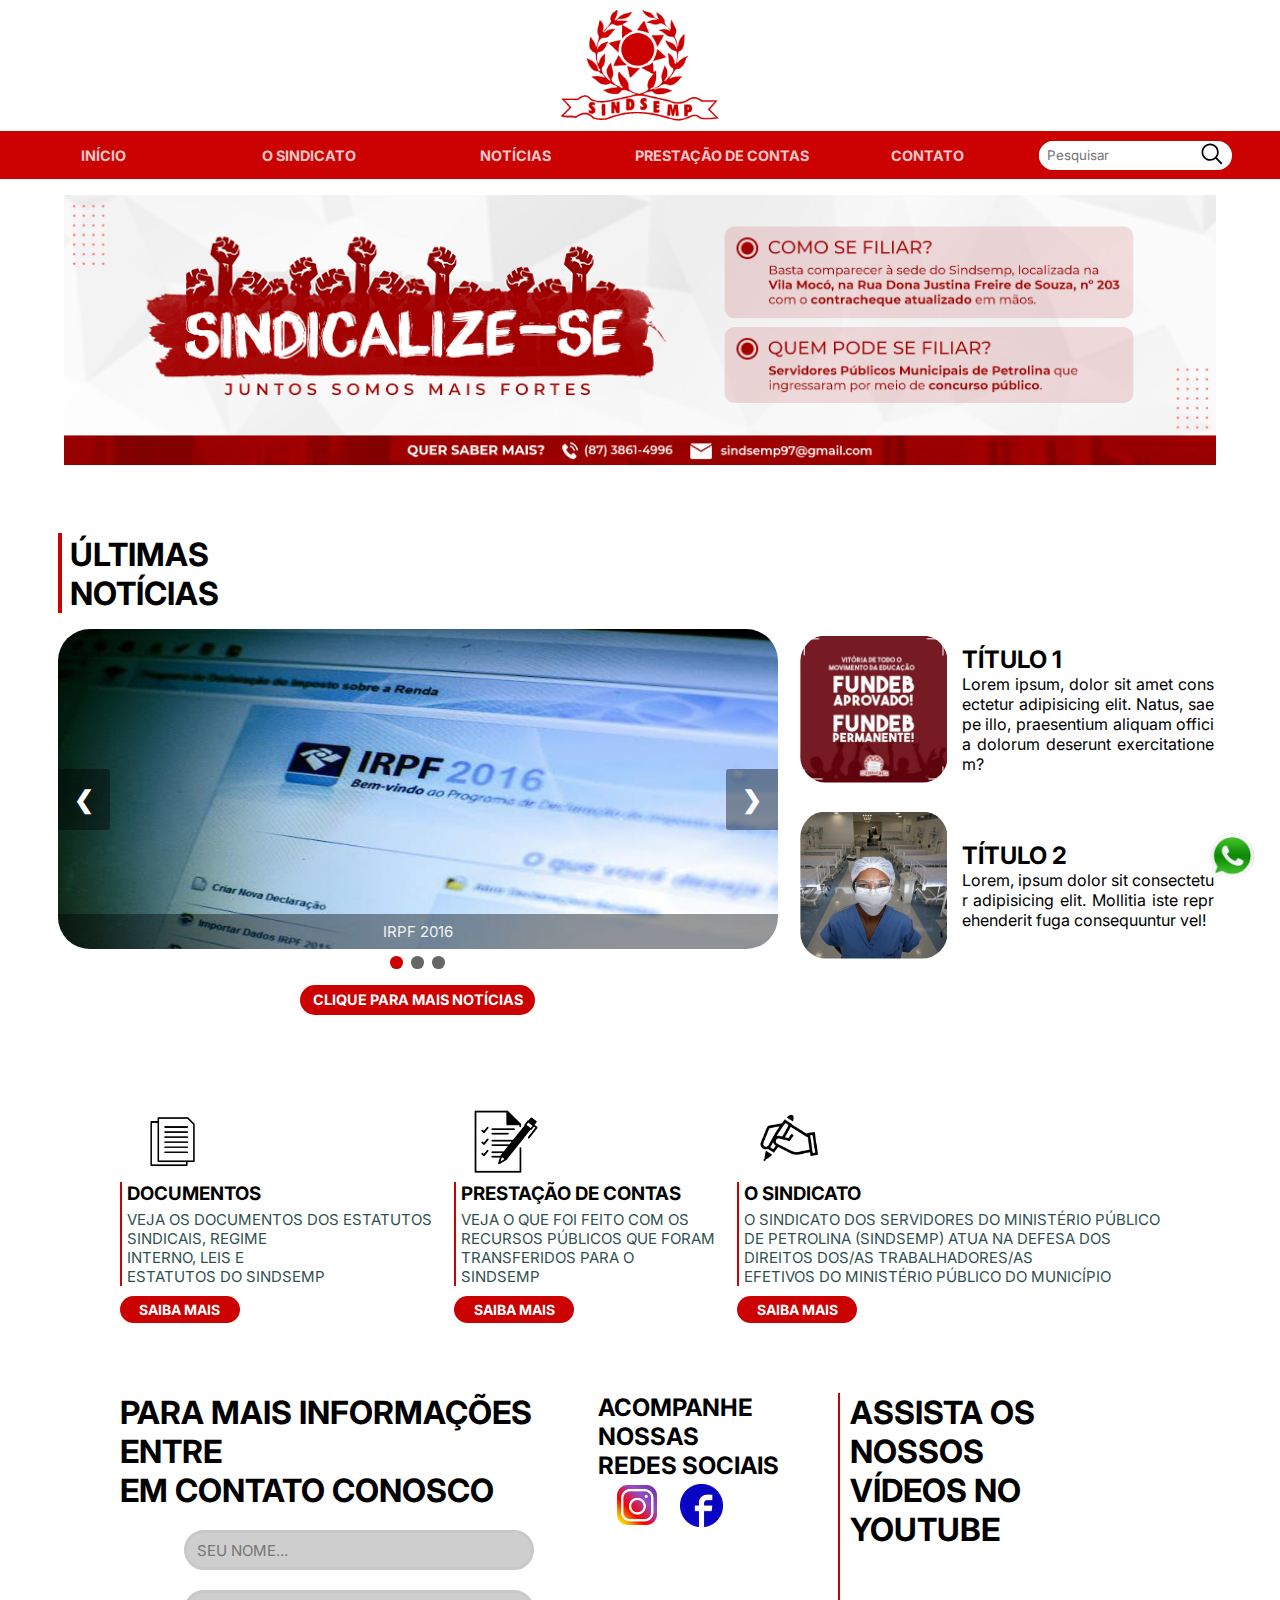
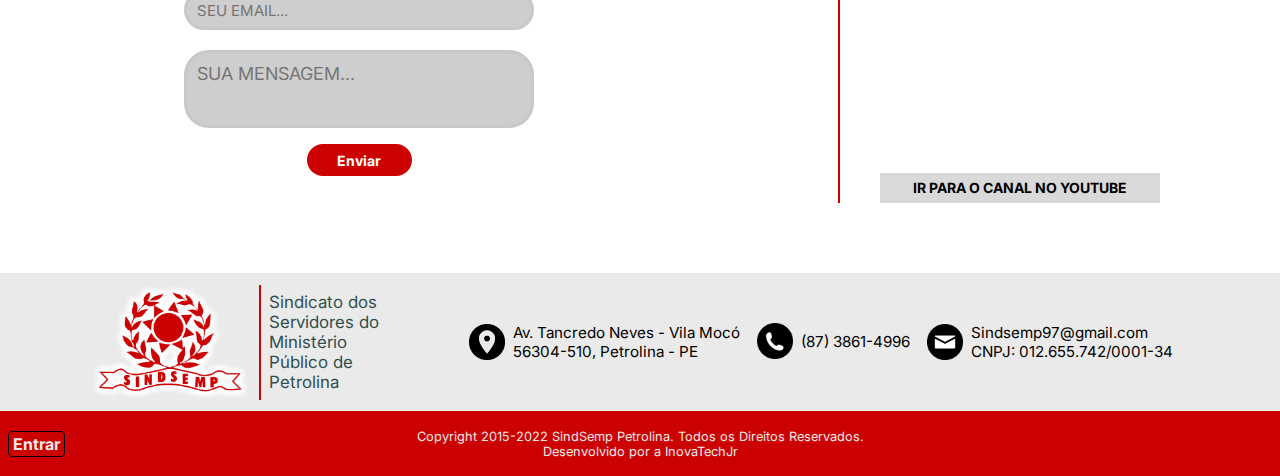
<file: index.html>
<!DOCTYPE html>
<html lang="pt-BR">

<head>
    <meta charset="UTF-8">
    <meta http-equiv="X-UA-Compatible" content="IE=edge">
    <meta name="viewport" content="width=device-width, initial-scale=1.0">
    <title>Sindsemp Petrolina</title>
    <link rel="shortcut icon" href="./images/icons/favicon.png" type="image/x-icon">
    <link rel="stylesheet" href="./Home.css">
    <link rel="preconnect" href="https://fonts.googleapis.com">
    <link rel="preconnect" href="https://fonts.gstatic.com" crossorigin>
    <link href="https://fonts.googleapis.com/css2?family=Inter&display=swap" rel="stylesheet">
</head>

<body>
    <div id="home">
        <header>
            <div id="header-logo">
                <img src="./images/sindsemp-logo.png" alt="Logo Sindsemp">
            </div>
            <nav>
                <ul class="nav-links">
                    <li><a href="">INÍCIO</a></li>
                    <li><a href="">O SINDICATO</a></li>
                    <li><a href="">NOTÍCIAS</a></li>
                    <li><a href="">PRESTAÇÃO DE CONTAS</a></li>
                    <li><a href="">CONTATO</a></li>
                </ul>
                <div class="mobile-menu">
                    <button class="hamburger">
                        <span></span>
                        <span></span>
                        <span></span>
                    </button>
                    <div class="dropdown">
                        <a href="">INÍCIO</a>
                        <a href="">O SINDICATO</a>
                        <a href="">NOTÍCIAS</a>
                        <a href="">PRESTAÇÃO DE CONTAS</a>
                        <a href="">CONTATO</a>
                    </div>
                </div>
                <div class="search-box">
                    <input type="text" placeholder="Pesquisar">
                    <img src="./images/icons/icon-search.svg" alt="Pesquisar">
                </div>
            </nav>
        </header>

        <main>
            <section class="announcements">
                <div class="announcements-slideshow-container">
                    <!-- Each div is a slide -->
                    <div class="announcements-slides slides-fade">
                        <img src="./images/announcements/announcements-02.png">
                    </div>
                    <div class="announcements-slides slides-fade">
                        <img src="./images/announcements/announcements-03.png">
                    </div>
                    <div class="announcements-slides slides-fade">
                        <img src="./images/announcements/announcements-04.png">
                    </div>
                    <div class="announcements-slides slides-fade">
                        <img src="./images/announcements/announcements-01.png">
                    </div>
                </div>
            </section>

            <section class="latest-news">
                <h1>ÚLTIMAS<br>NOTÍCIAS</h1>
                <div class="latest-news-container">
                    <div class="news-slideshow-container">
                        <div class="news-slideshow">
                            <!-- Each div is a slide -->
                            <div class="news-slides slides-fade">
                                <img src="./images/latest-news/latest-news-01.jpg">
                                <div class="slides-text">IRPF 2016</div>
                            </div>
                            <div class="news-slides slides-fade">
                                <img src="./images/latest-news/latest-news-02.jpeg">
                                <div class="slides-text">FUNDEB aprovado!</div>
                            </div>
                            <div class="news-slides slides-fade">
                                <img src="./images/latest-news/latest-news-03.jpg">
                                <div class="slides-text">SINDSEMP SINDSEMP SINDSEMP SINDSEMP SINDSEMP SINDSEMP SINDSEMP
                                    SINDSEMP SINDSEMP SINDSEMP SINDSEMP SINDSEMP SINDSEMP SINDSEMP</div>
                            </div>
                            <!-- Buttons for slide navigation -->
                            <a class="news-prev" onclick="changeNewsSlide(-1)">&#10094;</a>
                            <a class="news-next" onclick="changeNewsSlide(1)">&#10095;</a>
                        </div>
                        <!-- Dots for slide navigation, modify when changing the amount of slides -->
                        <div class="dot-navigation-container">
                            <span class="news-dot-navigation" onclick="currentNewsSlide(1)"></span>
                            <span class="news-dot-navigation" onclick="currentNewsSlide(2)"></span>
                            <span class="news-dot-navigation" onclick="currentNewsSlide(3)"></span>
                        </div>
                        <div class="more-news-btn">
                            <a href="">CLIQUE PARA MAIS NOTÍCIAS</a>
                        </div>
                    </div>

                    <div class="other-news">
                        <div class="other-news-1">
                            <a href="">
                                <img src="./images/latest-news/latest-news-02.jpeg" alt="">
                                <div>
                                    <h2>TÍTULO 1</h2>
                                    <p>Lorem ipsum, dolor sit amet consectetur adipisicing elit. Natus, saepe illo,
                                        praesentium aliquam officia dolorum deserunt
                                        exercitationem?</p>
                                </div>
                            </a>
                        </div>
                        <div class="other-news-2">
                            <a href="">
                                <img src="./images/latest-news/latest-news-03.jpg" alt="">
                                <div>
                                    <h2>TÍTULO 2</h2>
                                    <p>Lorem, ipsum dolor sit consectetur adipisicing elit. Mollitia iste reprehenderit
                                        fuga consequuntur vel!</p>
                                </div>
                            </a>
                        </div>
                    </div>
                </div>
            </section>

            <section class="infoArea">
                <div>
                    <img src="images/icons/icon-document.png" alt="" class="imgInfo">
                    <div class="textInfo">
                        <h3>DOCUMENTOS</h3>
                        <p>VEJA OS DOCUMENTOS DOS ESTATUTOS <br> SINDICAIS, REGIME <br> INTERNO, LEIS E <br> ESTATUTOS
                            DO SINDSEMP</p>
                    </div>
                    <a href="">SAIBA MAIS</a>
                </div>

                <div>
                    <img src="images/icons/icon-checked-document.png" alt="" class="imgInfo">
                    <div class="textInfo">
                        <h3>PRESTAÇÃO DE CONTAS</h3>
                        <p>VEJA O QUE FOI FEITO COM OS <br> RECURSOS PÚBLICOS QUE FORAM <br> TRANSFERIDOS PARA O <br>
                            SINDSEMP</p>
                    </div>
                    <a href="">SAIBA MAIS</a>
                </div>

                <div>
                    <img src="images/icons/icon-hand-writing.png" alt="" class="imgInfo">
                    <div class="textInfo">
                        <h3>O SINDICATO</h3>
                        <p> O SINDICATO DOS SERVIDORES DO MINISTÉRIO PÚBLICO <br> DE PETROLINA (SINDSEMP) ATUA
                            NA DEFESA DOS <br> DIREITOS DOS/AS TRABALHADORES/AS <br> EFETIVOS DO MINISTÉRIO PÚBLICO DO
                            MUNICÍPIO</p>
                    </div>
                    <a href="">SAIBA MAIS</a>
                </div>
            </section>

            <div class="areaContactVideo">
                <section class="contact">
                    <h1>PARA MAIS INFORMAÇÕES ENTRE <br> EM CONTATO CONOSCO</h1>
                    <form action="" method="post">
                        <input type="text" placeholder="SEU NOME...">
                        <input type="email" placeholder="SEU EMAIL...">
                        <textarea name="" id="" cols="30" rows="10" placeholder="SUA MENSAGEM..."></textarea>
                        <button type="submit" class="buttonForm">Enviar</button>
                    </form>
                </section>

                <div class="socials">
                    <h1> ACOMPANHE NOSSAS <br> REDES SOCIAIS </h1>
                    <div>
                        <a href="https://www.instagram.com/sindsemp_petrolina/" target="_blank"><img
                                src="./images/icons/icon-insta.jpeg" alt=""></a>
                        <a href="https://www.facebook.com/servidorespetrolina/" target="_blank"><img
                                src="./images/icons/icon-face.png" alt=""></a>
                    </div>
                </div>

                <section class="videoArea">
                    <h1>ASSISTA OS NOSSOS <br> VÍDEOS NO YOUTUBE</h1>
                    <div>
                        <iframe src="https://www.youtube.com/embed/c1c5qMH3J1c" frameborder="0"></iframe>
                    </div>
                    <a href="https://www.youtube.com/channel/UCE2nX3mYCacDVTiW-7w7UxQ" target="_blank">IR PARA O CANAL
                        NO YOUTUBE</a>
                </section>
            </div>
        </main>

        <a class="whatsapp-link" href="https://wa.me/558788615056" target="_blank"><img
                src="./images/icons/icon-whatsapp.png" alt=""><span class="whatsapp-animation"></span></a>

        <footer>
            <section class="footerTop">
                <div class="footer-logo">
                    <img src="./images/sindsemp-logo.png" alt="Logo Sindsemp">
                    <div class="vertical-line"></div>
                    <p>Sindicato dos <br>Servidores do<br>Ministério<br>Público de<br>Petrolina</p>
                </div>
                <div>
                    <div class="footerInfo">
                        <img src="images/icons/icon-location.jpg" alt="">
                        <p>Av. Tancredo Neves - Vila Mocó <br> 56304-510, Petrolina - PE</p>
                    </div>
                    <div class="footerInfo">
                        <img src="images/icons/icon-phone.png" alt="">
                        <p>(87) 3861-4996</p>
                    </div>
                    <div class="footerInfo">
                        <img src="images/icons/icon-email.png" alt="">
                        <p>Sindsemp97@gmail.com <br> CNPJ: 012.655.742/0001-34</p>
                    </div>
                </div>
            </section>
            <section class="footerBottom">
                <p>Copyright 2015-2022 SindSemp Petrolina. Todos os Direitos Reservados.</p>
                <p>Copyright 2015-2022. Todos os Direitos Reservados.</p>
                <p>Desenvolvido por a InovaTechJr</p>
                <a class="login-admin" href="./pages/Login/Login.html">Entrar</a>
            </section>
        </footer>
    </div>
    <script src="./Home.js" defer></script>
</body>

</html>
</file>
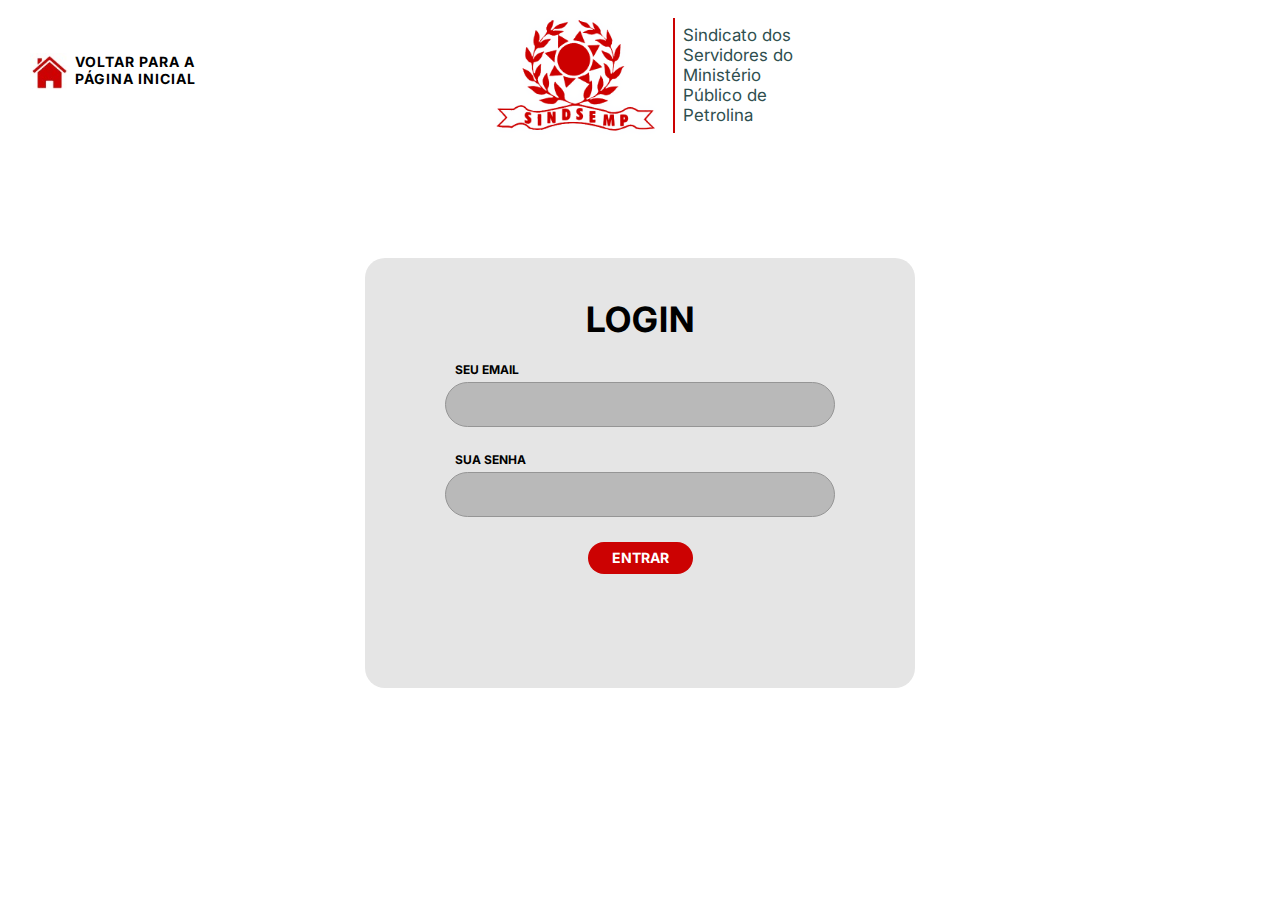
<file: pages/Login/Login.html>
<!DOCTYPE html>
<html lang="pt-BR">

<head>
    <meta charset="UTF-8">
    <meta http-equiv="X-UA-Compatible" content="IE=edge">
    <meta name="viewport" content="width=device-width, initial-scale=1.0">
    <title>Sindsemp Petrolina</title>
    <link rel="shortcut icon" href="./images/icons/favicon.png" type="image/x-icon">
    <link rel="stylesheet" href="./Login.css">
    <link rel="preconnect" href="https://fonts.googleapis.com">
    <link rel="preconnect" href="https://fonts.gstatic.com" crossorigin>
    <link href="https://fonts.googleapis.com/css2?family=Inter&display=swap" rel="stylesheet">
</head>

<body>
    <div id="login">
        <header>
            <div class="home">
                <a href="../../index.html">
                    <img src="../../images/icons/icon-house.jpeg" alt="">
                    <p>VOLTAR PARA A <br> PÁGINA INICIAL</p>
                </a>
            </div>

            <div class="header-logo">
                <img src="../../images/sindsemp-logo.png" alt="Logo Sindsemp">
                <div class="vertical-line"></div>
                <p>Sindicato dos <br>Servidores do<br>Ministério<br>Público de<br>Petrolina</p>
            </div>
        </header>
        <main>
            <section class="contact">
                <h1>LOGIN</h1>
                <form action="" method="post">
                    <div>
                        <p>SEU EMAIL</p>
                        <input type="email">
                    </div>
                    <div>
                        <p>SUA SENHA</p>
                        <input type="password">
                    </div>
                    <button type="submit" class="buttonForm">ENTRAR</button>
                </form>
            </section>
        </main>
    </div>
</body>

</html>
</file>
<file: Home.css>
* {
  padding: 0;
  margin: 0;
  box-sizing: border-box;
  text-decoration: none;
  font-family: "Inter", sans-serif;
}

nav {
  width: 100%;
  height: 3rem;
  background-color: #cc0202;
  color: white;
  font-size: 0.9rem;
  font-weight: bold;
  display: flex;
  justify-content: space-between;
  align-items: center;
}

/* -------------------- HEADER -------------------- */
#header-logo {
  width: 100%;
  margin: 0.2rem 0;
  display: flex;
  justify-content: center;
  align-items: center;
}

#header-logo img {
  height: 125px;
}

.nav-links {
  width: 100%;
  height: 3rem;
  display: flex;
  justify-content: space-between;
  align-items: center;
}

.nav-links li {
  width: 100%;
  height: 100%;
  list-style: none;
  white-space: nowrap;
}

.nav-links a {
  width: 100%;
  height: 100%;
  padding: 0 0.25rem;
  color: rgba(255, 255, 255, 0.8);
  display: flex;
  justify-content: center;
  align-items: center;
}

.nav-links a:hover {
  background-color: rgb(100, 10, 10);
  color: inherit;
}
.nav-links a:hover::after {
  position: absolute;
  content: "";
  width: 3rem;
  height: 0.1rem;
  margin-top: 1.4rem;
  border-radius: 2rem;
  background-color: red;
}

.search-box {
  height: 1.8rem;
  margin: 0 3rem 0 0.5rem;
  border-radius: 2rem;
  background-color: white;
  display: flex;
  justify-content: space-between;
  align-items: center;
}

.search-box input {
  max-width: 10rem;
  height: 100%;
  outline: none;
  border-radius: 2rem 0 0 2rem;
  border: none;
  padding-left: 0.5rem;
}

.search-box img {
  cursor: pointer;
  margin-top: 2px;
  padding-right: 0.2rem;
}

.hamburger {
  display: block;
  position: relative;
  z-index: 1;
  appearance: none;
  border: none;
  outline: none;
  background: none;
  cursor: pointer;
}

.hamburger span {
  display: block;
  width: 32px;
  height: 5px;
  position: relative;
  background-color: white;
  border-radius: 6px;
  transform-origin: 0 0;
  transition: 0.4s;
}
.hamburger:hover span {
  background-color: rgb(100, 10, 10);
}

.hamburger span:nth-child(1),
.hamburger span:nth-child(2) {
  margin-bottom: 5px;
}

.hamburger.is-active span:nth-child(1) {
  transform: translate(0px, 0px) rotate(45deg);
}
.hamburger.is-active span:nth-child(2) {
  opacity: 0;
}
.hamburger.is-active span:nth-child(3) {
  transform: translate(-3px, 3px) rotate(-45deg);
}

.hamburger.is-active:hover span,
.hamburger.is-active:active span {
  background-color: rgb(100, 10, 10);
}

.dropdown {
  display: none;
}

.dropdown.is-active {
  position: absolute;
  top: 10.2rem;
  right: 0;
  z-index: 3;
  width: fit-content;
  background-color: #cc0202;
  padding: 0 0.5rem 0.5rem 0.5rem;
  border-radius: 0 0 0 0.5rem;
  box-shadow: 1px 2px 2px black;
  display: flex;
  flex-direction: column;
  justify-content: center;
  align-items: center;
  gap: 0.2rem;
}

.dropdown a {
  width: 100%;
  padding: 0.5rem;
  border-radius: 0.5rem;
  border-bottom: 1px solid #fff;
  color: white;
  text-align: center;
}

.dropdown a:hover,
.dropdown a:active {
  background-color: rgb(100, 10, 10);
  transition: 0.4s ease;
}

@media screen and (min-width: 780px) {
  .hamburger {
    display: none;
  }

  .dropdown,
  .dropdown.is-active {
    display: none;
  }
}

@media screen and (max-width: 780px) {
  #header-logo {
    position: absolute;
    top: 3rem;
  }

  nav {
    position: relative;
    flex-direction: row-reverse;
    justify-content: space-around;
    margin-bottom: 8.2rem;
  }

  .nav-links {
    display: none;
  }

  .search-box {
    margin: 0;
    flex-direction: row-reverse;
  }

  .search-box input {
    border-radius: 2rem;
    max-width: 20rem;
  }

  .search-box img {
    padding-left: 0.2rem;
  }

  .dropdown.is-active {
    top: 3rem;
  }
}

/* Slider General */

.dot-navigation-container {
  text-align: center;
}

.slides-text {
  position: absolute;
  bottom: 4px;
  width: 100%;
  text-align: center;
  background-color: rgba(0, 0, 0, 0.4);
  color: #f2f2f2;
  font-size: 15px;
  padding: 8px 12px;
}

.slides-fade {
  animation-name: fade;
  animation-duration: 1s;
}

@keyframes fade {
  from {
    opacity: 0.5;
  }
  to {
    opacity: 1;
  }
}
/* -------------------- ANNOUNCEMENTS (Slider) -------------------- */
.announcements {
  width: 100%;
  margin: 1rem 0;
}

.announcements-slideshow-container {
  max-width: 90vw;
  position: relative;
  margin: auto;
}

.announcements-slides {
  display: none;
}

.announcements-slides img {
  width: 100%;
}

.news-slides .slides-text {
  border-radius: 0 0 2rem 2rem;
}

.announcements-next {
  right: 0;
  border-radius: 3px 0 0 3px;
}

@media screen and (max-width: 780px) {
  .announcements-slideshow-container {
    max-width: 100vw;
    height: 12rem;
  }

  .announcements-slides img {
    width: 100%;
    height: 12rem;
  }

  .slides-text {
    bottom: 0px;
  }
}

/* -------------------- LATEST NEWS (Slide) -------------------- */
.news-slideshow {
  max-width: 1000px;
  position: relative;
  margin: auto;
}

.news-slides {
  display: none;
}

.news-slides img {
  width: 45rem;
  height: 20rem;
  border-radius: 2rem;
}

.news-prev,
.news-next {
  cursor: pointer;
  position: absolute;
  top: 50%;
  width: auto;
  margin-top: -22px;
  padding: 16px;
  background-color: rgba(0, 0, 0, 0.4);
  color: white;
  font-weight: bold;
  font-size: 1.5rem;
  transition: 0.6s ease;
  border-radius: 0 3px 3px 0;
}

.news-next {
  right: 0;
  border-radius: 3px 0 0 3px;
}

.news-prev:hover,
.news-next:hover {
  background-color: rgba(0, 0, 0, 0.8);
}

.news-dot-navigation {
  cursor: pointer;
  height: 0.8rem;
  width: 0.8rem;
  margin: 0 2px;
  background-color: rgba(0, 0, 0, 0.6);
  border-radius: 50%;
  display: inline-block;
  transition: background-color 0.6s ease;
}

.news-active,
.dot-navigation:hover {
  background-color: #cc0202;
}

/* -------------------- LATEST NEWS -------------------- */
.latest-news {
  width: 100%;
  margin: 4rem 0 6rem 0;
}

.latest-news > h1 {
  height: 5rem;
  font-weight: bold;
  margin-left: 4.5%;
  margin-bottom: 1rem;
  border-left: 4px #cc0202 solid;
  padding-left: 0.5rem;
  display: flex;
  align-items: flex-end;
}

.latest-news-container {
  margin: 0 4.5%;
  display: flex;
  justify-content: center;
  align-items: flex-start;
  gap: 1rem;
}

.other-news {
  height: 100%;
  display: flex;
  flex-direction: column;
  justify-content: space-between;
  align-items: center;
  gap: 1rem;
  margin-bottom: 3rem;
}

.other-news img {
  width: 10rem;
  height: 10rem;
  padding: 0.4rem;
  border-radius: 20%;
  object-fit: cover;
}

.other-news p {
  margin-right: 0.5rem;
  text-align: justify;
  word-break: break-all;
}

.other-news-1 a,
.other-news-2 a {
  height: 100%;
  color: #000;
  border-radius: 2rem;
  display: flex;
  justify-content: center;
  align-items: center;
  gap: 0.5rem;
}

.other-news-1 a:hover,
.other-news-2 a:hover {
  color: #fff;
  background-color: #dd3a3a;
}

.more-news-btn {
  width: 100%;
  text-align: center;
  margin: 1rem 0 0 0;
}

.more-news-btn a {
  border: none;
  border-radius: 1rem;
  background-color: #cc0202;
  color: #fff;
  padding: 0.4rem 0.8rem;
  font-weight: bold;
  font-size: 0.9rem;
}
.more-news-btn a:hover {
  background-color: rgb(100, 10, 10);
}

@media screen and (max-width: 1170px) {
  .latest-news {
    margin-bottom: 2rem;
  }

  .latest-news-container {
    flex-direction: column;
  }

  .news-slideshow {
    max-width: 100vw;
    width: 90vw;
  }

  .news-slides img {
    width: 90vw;
  }

  .other-news {
    width: 100%;
    height: fit-content;
    font-size: 0.8rem;
    flex-direction: row;
  }

  .other-news p {
    max-width: 20rem;
    max-height: 5rem;
    word-break: break-all;
  }
}

@media screen and (max-width: 780px) {
  .latest-news {
    margin-bottom: 1rem;
  }

  .latest-news > h1 {
    font-size: 1.2rem;
  }

  .news-slides > .slides-text {
    margin-bottom: 4px;
  }

  .other-news {
    font-size: 1rem;
    flex-direction: column;
    justify-content: center;
  }

  .other-news p {
    max-width: 100%;
  }

  .other-news h2 {
    font-size: 1.2rem;
  }
}

/* SECTION DE INFORMACOES */

.infoArea {
  margin: 0 auto;
  width: 81.3%;
  display: flex;
  justify-content: space-between;
}

.imgInfo {
  margin: 0 0 4px 20px;
  height: 65px;
  width: 65px;
}

.textInfo {
  border-left: 2px #cc0202 solid;
  padding-left: 5px;
}

.textInfo p {
  display: block;
  color: darkslategray;
  font-size: 15px;
  margin-top: 5px;
}

.infoArea div a {
  display: inline-block;
  text-align: center;
  line-height: 27px;
  font-size: 14px;
  height: 27px;
  width: 120px;
  color: white;
  font-weight: bold;
  margin-top: 10px;
  background-color: #cc0202;
  border-radius: 50px;
}
.infoArea div a:hover {
  background-color: rgb(100, 10, 10);
}

/* SECTION ENTRE EM CONTATO */

.areaContactVideo {
  margin: 70px auto;
  width: 81.3%;
  display: flex;
  justify-content: space-between;
}

.contact form {
  display: flex;
  flex-direction: column;
  align-items: center;
}

form input {
  padding-left: 10px;
  font-size: 15px;
  margin-top: 20px;
  height: 40px;
  width: 390px;
  border: 3px solid #c8c8c8;
  background-color: #cfcece;
  border-radius: 50px;
  outline: none;
}

form textarea {
  padding-top: 10px;
  padding-left: 10px;
  font-size: 18px;
  margin-top: 20px;
  height: 88px;
  width: 390px;
  border: 3px solid #c8c8c8;
  background-color: #cfcece;
  border-radius: 25px;
  resize: none;
  overflow: hidden;
  outline: none;
}

.buttonForm {
  cursor: pointer;
  border: none;
  text-align: center;
  line-height: 27px;
  font-size: 14px;
  height: 32px;
  width: 105px;
  color: white;
  font-weight: bold;
  margin-top: 16px;
  background-color: #cc0202;
  border-radius: 50px;
}
.buttonForm:hover {
  background-color: rgb(100, 10, 10);
}

/* SECTION REDES SOCIAIS*/

/* lembrar de consertar espacamento quando diminui a tela*/

.socials div {
  display: flex;
}

.socials h1 {
  font-size: 24px;
}

/* Esta em flex porque as imagens estao em tamanho diferente */
.socials a {
  display: flex;
  align-items: center;
  justify-content: center;
  margin-left: 14px;
  height: 50px;
  width: 50px;
}

.socials a:nth-of-type(1) img {
  height: 40px;
  width: 40px;
}
.socials a:nth-of-type(2) img {
  height: 43px;
  width: 43px;
}

/* SECTION VIDEOS YOUTUBE */

.videoArea {
  padding-left: 10px;
  border-left: 2px #cc0202 solid;
}

.videoArea h1 {
  margin-bottom: 10px;
}

.videoArea div iframe {
  display: inline;
  width: 393px;
  height: 263px;
}

.videoArea a {
  display: inline-block;
  color: inherit;
  font-weight: bold;
  font-size: 14px;
  background-color: #d9d9d9;
  height: 30px;
  width: 280px;
  text-align: center;
  line-height: 30px;
  margin-top: 10px;
  margin-left: 30px;
}
.videoArea a:hover {
  background-color: darkslategray;
}

/* WHATSAPP LINK */
.whatsapp-link {
  position: fixed;
  bottom: 16px;
  right: 24px;
}

.whatsapp-link img {
  width: 48px;
  height: 48px;
}

.whatsapp-animation {
  position: fixed;
  bottom: 22px;
  right: 26px;
  width: 43px;
  height: 43px;
  border-radius: 100%;
  background: none;
  cursor: pointer;
  animation: whatsapp-animation 2s infinite;
}
.whatsapp-animation:hover {
  animation: none;
}

@keyframes whatsapp-animation {
  0% {
    box-shadow: 0 0 0 0 rgba(20, 211, 90, 0);
  }
  50% {
    box-shadow: 0 0 8px 8px rgba(20, 211, 90, 0.8);
  }
  100% {
    box-shadow: 0 0 0 0 rgba(20, 211, 90, 0);
  }
}

/* FOOTER */

footer {
  display: flex;
  flex-direction: column;
}

.footerTop {
  display: flex;
  justify-content: center;
  align-items: center;
  justify-content: space-evenly;
  height: 138px;
  width: 100%;
  background-color: #ebeaea;
}

.footerBottom {
  height: 65px;
  width: 100%;
  background-color: #cc0202;
  display: flex;
  flex-direction: column;
  justify-content: center;
  align-items: center;
}

.footer-logo {
  display: flex;
  justify-content: center;
  align-items: center;
  gap: 0.5rem;
}

.footer-logo img {
  height: 112px;
  width: 161px;
}

.vertical-line {
  border: 1px solid #cc0202;
  height: 100px;
}

.footer-logo .vertical-line {
  height: 115px;
}

.footer-logo p {
  float: left;
  color: darkslategray;
  font-size: 1.06rem;
}

.footerInfo {
  float: left;
  display: flex;
  align-items: center;
}

.footerInfo img {
  height: 36px;
  width: 36px;
}

.footerInfo p {
  margin: 0 17px 0 8px;
  font-size: 0.95rem;
}

.footerBottom p {
  font-size: 0.8rem;
  color: #ebeaea;
}

.footerBottom p:nth-of-type(2) {
  display: none;
}

.login-admin {
  position: absolute;
  left: 8px;
  background-color: #cc0202;
  color: #ebeaea;
  border: 1px solid #000;
  border-radius: 4px;
  padding: 2px 4px;
  font-weight: bold;
}
.login-admin:hover {
  background-color: #000;
}

@media (max-width: 1318px) {
  .videoArea div iframe {
    width: 310px;
    height: 200px;
  }

  form input {
    height: 40px;
    width: 350px;
  }

  form textarea {
    height: 78px;
    width: 350px;
  }
}
@media (max-width: 1150px) {
  .textInfo p {
    font-size: 13px;
  }

  /* Footer */

  .footerInfo {
    float: none;
    margin-top: 3px;
  }
  .footerInfo img {
    margin-top: 5px;
    height: 36px;
    width: 36px;
  }

  .footerInfo p {
    font-size: 0.9rem;
  }
}

@media (max-width: 780px) {
  h1 {
    font-size: 1.2rem;
  }

  /* SECTION INFORMACOES */

  .infoArea {
    flex-direction: column;
    width: 89.6%;
  }

  .infoArea > div:nth-of-type(2),
  .infoArea > div:nth-of-type(3) {
    margin-top: 19px;
  }

  .imgInfo {
    margin-bottom: 0px;
  }

  .textInfo p {
    font-size: 14px;
    margin-top: 10px;
  }
  .textInfo p br {
    display: none;
  }

  /* SECTION SOCIAIS */
  .socials {
    margin-top: 30px;
    flex-direction: column;
  }

  .socials h1 {
    font-size: 19.2px;
  }

  .socials br,
  .contact br {
    display: none;
  }

  .socials a {
    height: 40px;
    width: 40px;
  }

  .socials a:nth-of-type(1) img {
    height: 30px;
    width: 30px;
  }
  .socials a:nth-of-type(2) img {
    height: 33px;
    width: 33px;
  }

  .socials div {
    margin-top: 8px;
  }

  /* SECTION AREA CONTACT VIDEO */

  .areaContactVideo {
    flex-direction: column;
    margin-bottom: 17px;
    width: 89.6%;
  }

  .contact {
    width: 100%;
    align-items: center;
  }

  .contact h1 {
    border-left: 2px #cc0202 solid;
    padding-left: 5px;
  }

  .contact form {
    align-items: center;
    width: 100%;
  }

  form input {
    width: 320px;
    height: 35px;
  }

  form textarea {
    width: 320px;
    height: 75px;
  }
  .videoArea {
    width: 100%;
    border: none;
    margin-top: 30px;
    padding: 0;
    display: flex;
    flex-direction: column;
  }

  .videoArea h1 {
    border-left: 2px #cc0202 solid;
    padding-left: 5px;
  }

  .videoArea br {
    display: none;
  }

  .videoArea div {
    display: flex;
    flex-direction: column;
    align-items: center;
  }

  .videoArea div iframe {
    width: 322px;
    height: 175px;
  }

  .videoArea a {
    align-self: center;
    margin: 15px;
  }

  /* Footer */

  .footerTop {
    flex-direction: column;
    height: 280px;
  }

  .footer-logo img {
    height: 92px;
    width: 141px;
  }

  .footer-logo p {
    font-size: 0.92rem;
  }

  .footer-logo .vertical-line {
    height: 90px;
  }

  .footerInfo {
    justify-content: normal;
  }

  .footerBottom p:nth-of-type(1) {
    display: none;
  }
  .footerBottom p:nth-of-type(2) {
    display: block;
    font-size: 0.78rem;
  }
  .footerBottom p:nth-of-type(3) {
    font-size: 0.78rem;
  }
}
</file>
<file: pages/Login/Login.css>
* {
  padding: 0;
  margin: 0;
  box-sizing: border-box;
  text-decoration: none;
  font-family: "Inter", sans-serif;
}

#login {
  height: 100vh;
}

header {
  height: 150px;
  display: flex;
  align-items: center;
  justify-content: center;
}

main {
  display: flex;
  justify-content: center;
  align-items: center;
  height: 70%;
}

/* CONTEUDO DO HEADER */

.home {
  position: absolute;
  display: flex;
  align-items: center;
  left: 30px;
}

.home a {
  text-decoration: none;
  color: inherit;
}
.home a:hover {
  color: #cc0302;
}

.home img {
  height: 40px;
}

.home p {
  margin-left: 5px;
  float: right;
  letter-spacing: 1px;
  font-size: 14px;
  font-weight: bold;
}

.header-logo {
  display: flex;
  justify-content: center;
  align-items: center;
  gap: 0.5rem;
}

.header-logo img {
  height: 125px;
}

.vertical-line {
  border: 1px solid #cc0202;
  height: 115px;
}

.header-logo p {
  float: left;
  color: darkslategray;
  font-size: 1.06rem;
}

/* CONTEUDOS DA MAIN */

.contact {
  height: 430px;
  width: 550px;
  margin-top: 15px;
  display: flex;
  flex-direction: column;
  align-items: center;
  background-color: #e5e5e5;
  border-radius: 20px;
  transition: all 0.5s ease-in-out;
}

h1 {
  margin-top: 40px;
  font-size: 35px;
  letter-spacing: 1px;
  transition: all 0.5s ease-in-out;
}

form {
  display: flex;
  flex-direction: column;
  align-items: center;
  margin-top: 22px;
  transition: all 0.5s ease-in-out;
}

form div:nth-of-type(2) {
  margin-top: 25px;
}

form p {
  font-size: 12px;
  font-weight: bold;
  margin: 0 0 5px 10px;
}

form input {
  padding-left: 10px;
  font-size: 17px;
  height: 45px;
  width: 390px;
  border: 1px solid #959595;
  background-color: #b9b9b9;
  border-radius: 50px;
  outline: none;
}
form input:focus {
  outline: 0;
  border: 1px solid #cc0302;
  background: #fff;
  transition: all 0.5s ease-in-out;
}

.buttonForm {
  cursor: pointer;
  border: none;
  text-align: center;
  line-height: 27px;
  font-size: 14px;
  height: 32px;
  width: 105px;
  color: white;
  font-weight: bold;
  margin-top: 25px;
  background-color: #cc0202;
  border-radius: 50px;
}
.buttonForm:hover {
  background-color: rgb(100, 10, 10);
}

@media screen and (max-height: 700px) {
  main {
    height: fit-content;
  }
}

@media screen and (max-width: 670px) {
  /* HEADER */

  header {
    height: 215px;
    flex-direction: column-reverse;
  }

  .home {
    margin: 20px 60px 0 0;
    position: relative;
  }

  .header-logo img {
    height: 100px;
  }

  .header-logo p {
    font-size: 1rem;
  }

  /* MAIN */
  main {
    align-items: baseline;
  }

  .contact {
    margin: 0px;
    width: 92%;
  }
}
@media screen and (max-width: 490px) {
  form,
  form div {
    width: 100%;
  }

  form div {
    display: flex;
    flex-direction: column;
  }

  form p {
    margin-left: 40px;
  }

  form input {
    align-self: center;
    width: 90%;
    height: 40px;
  }
}
</file>
